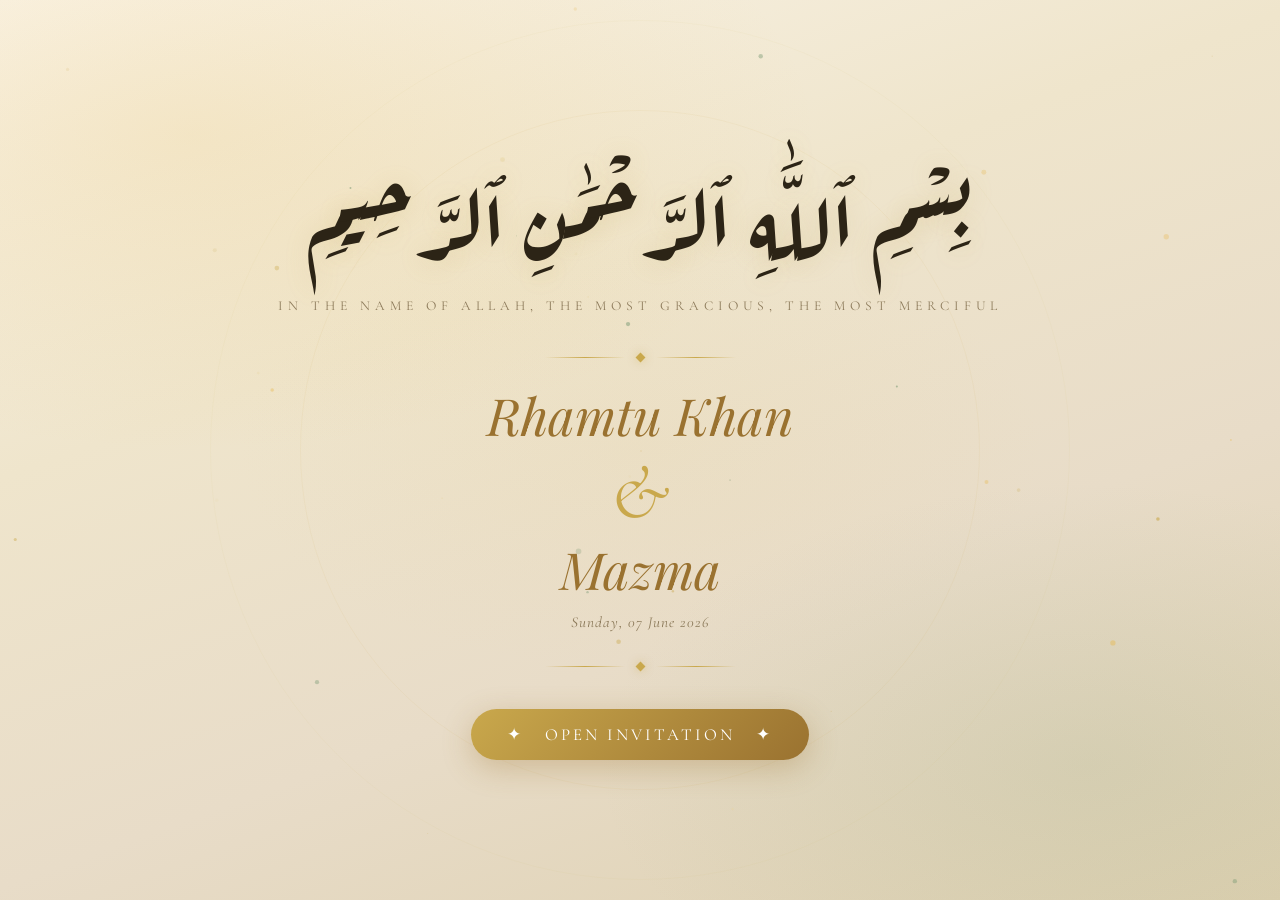
<file: index.html>
<!DOCTYPE html>
<html lang="en">
<head>
<meta charset="UTF-8"/>
<meta name="viewport" content="width=device-width,initial-scale=1.0,maximum-scale=1.0,user-scalable=no"/>
<title id="page-title">Wedding Invitation</title>
<link rel="preconnect" href="https://fonts.googleapis.com"/>
<link rel="preconnect" href="https://fonts.gstatic.com" crossorigin/>
<link href="https://fonts.googleapis.com/css2?family=Aref+Ruqaa:wght@400;700&family=Cormorant+Garamond:ital,wght@0,300;0,400;0,500;0,600;1,300;1,400;1,500&family=Playfair+Display:ital,wght@0,400;0,500;0,600;0,700;1,400;1,500&display=swap" rel="stylesheet"/>

<script>
const weddingData = {
  groomName        : "Rhamtu Khan",
  groomFullName    : "Pattan Rhamtu Khan",
  groomParents     : "Son of Mr. Pattan Abdullah Khan & Mrs. Rabiya",
  brideName        : "Mazma",
  brideFullName    : "Shaik Mazma",
  brideParents     : "Daughter of Mr. Shaik Fayaz & Mrs. Farida Begum",

  haldiDate        : "Saturday, 06 June 2026",
  haldiTime        : "12 PM Onwords",
  haldiVenue       : "At Family Residence",
  haldiAddress     : "Oppsite Street to Masjid AL-Firdous, Karatampadu, 524307",

  nikahDate        : "Sunday, 07 June 2026",
  nikahTime        : "12:30 PM Onwords",
  nikahVenue       : "Vemana Ramachandraiah Function Hall",
  nikahAddress     : "VEMANA RAMACHANDRAIAH NAIDU FUNCTION HALL, Karatampadu, 524307",
  lunchVenue       : "VEMANA RAMACHANDRAIAH NAIDU FUNCTION HALL",

  countdownTarget : "2026-06-07T18:00:00",
  whatsappNumber   : "911234567890",
  googleMapsLink   : "https://maps.app.goo.gl/8ixDyBLDQQ7ti3ar5",
  backgroundMusic  : "",
  groomImage       : "",
  brideImage       : "",
  accentColor      : "#C9A84C",
};
</script>

<style>
*,*::before,*::after{margin:0;padding:0;box-sizing:border-box}
:root{
  --ivory:#FDFAF4;--cream:#F5EDD8;--cream2:#EDE0C4;--beige:#E8DCC8;
  --gold:#C9A84C;--gold-lt:#E8D5A3;--gold-dk:#9A7230;
  --pearl:#FAF8F2;--sage:#7D9B76;--sage-dk:#5A7A54;
  --haldi:#E8B84B;--haldi-lt:#F5D98C;--haldi-dk:#B8861A;
  --text:#2C2416;--text-md:#5C4A2A;--text-lt:#8C7A5A;
  --glass:rgba(253,250,244,.60);--glass-b:rgba(201,168,76,.22);
  --r-lg:20px;--r-xl:32px;--r-pill:100px;
  --ease:cubic-bezier(.4,0,.2,1);--t:.5s;
}
html{scroll-behavior:smooth}
body{background:var(--ivory);color:var(--text);font-family:'Cormorant Garamond',Georgia,serif;overflow-x:hidden;-webkit-font-smoothing:antialiased}
img{display:block;max-width:100%}
button{cursor:pointer;border:none;background:none;font-family:inherit}
a{text-decoration:none}

#progress-bar{position:fixed;top:0;left:0;height:2.5px;width:0;z-index:9999;background:linear-gradient(90deg,var(--haldi),var(--gold),var(--gold-lt));box-shadow:0 0 10px rgba(201,168,76,.5);transition:width .12s linear}

.fab-cluster{position:fixed;bottom:24px;right:20px;z-index:800;display:flex;flex-direction:column;gap:10px;align-items:flex-end}
.fab{width:48px;height:48px;border-radius:50%;display:flex;align-items:center;justify-content:center;font-size:1.15rem;cursor:pointer;border:none;box-shadow:0 4px 20px rgba(44,36,22,.18);transition:transform .3s var(--ease),box-shadow .3s var(--ease);position:relative}
.fab:hover{transform:scale(1.12);box-shadow:0 6px 28px rgba(44,36,22,.26)}
.fab-gold{background:linear-gradient(135deg,var(--gold),var(--gold-dk));color:#fff}
.fab-sage{background:linear-gradient(135deg,var(--sage),var(--sage-dk));color:#fff}
.fab-label{position:absolute;right:56px;background:rgba(44,36,22,.82);color:#fff;font-size:.68rem;letter-spacing:1.5px;text-transform:uppercase;padding:5px 10px;border-radius:var(--r-pill);white-space:nowrap;opacity:0;pointer-events:none;transition:opacity .25s}
.fab:hover .fab-label{opacity:1}

/* HERO */
#hero{position:fixed;inset:0;z-index:700;display:flex;flex-direction:column;align-items:center;justify-content:center;text-align:center;overflow:hidden;background:linear-gradient(160deg,#FAF4E8 0%,#EFE5CC 35%,#E8DCC8 65%,#DDD0B0 100%);transition:opacity 1.1s var(--ease),transform 1.1s var(--ease)}
#hero.exit{opacity:0;transform:scale(1.06);pointer-events:none}
.hero-mesh{position:absolute;inset:0;pointer-events:none;background:radial-gradient(ellipse 70% 50% at 15% 15%,rgba(232,184,75,.16) 0%,transparent 70%),radial-gradient(ellipse 55% 45% at 85% 85%,rgba(125,155,118,.13) 0%,transparent 70%),radial-gradient(ellipse 45% 35% at 50% 50%,rgba(232,213,163,.16) 0%,transparent 70%)}
.ring{position:absolute;border-radius:50%;border:1px solid rgba(201,168,76,.14);top:50%;left:50%}
.ring:nth-child(1){width:500px;height:500px;transform:translate(-50%,-50%)}
.ring:nth-child(2){width:680px;height:680px;transform:translate(-50%,-50%);border-color:rgba(201,168,76,.08)}
.ring:nth-child(3){width:860px;height:860px;transform:translate(-50%,-50%);border-color:rgba(201,168,76,.05)}
#particles-canvas{position:absolute;inset:0;pointer-events:none;z-index:1}
.hero-content{position:relative;z-index:2;padding:2rem 1.5rem}
.bismillah{font-family:'Aref Ruqaa',serif;font-size:clamp(3rem,11vw,6rem);color:var(--text);letter-spacing:2px;text-shadow:0 2px 24px rgba(201,168,76,.22);animation:fadeDown 1.2s var(--ease) both}
.bism-sub{font-size:clamp(.72rem,2vw,.85rem);letter-spacing:5px;color:var(--text-lt);text-transform:uppercase;margin-top:.5rem;margin-bottom:2.5rem;animation:fadeDown 1.4s var(--ease) both}
.hero-names{font-family:'Playfair Display',serif;font-size:clamp(1.8rem,6.5vw,3.2rem);font-weight:400;color:var(--text);line-height:1.2;animation:fadeUp 1.2s .3s var(--ease) both}
.hero-names em{font-style:italic;color:var(--gold-dk)}
.hero-amp{display:block;font-family:'Cormorant Garamond',serif;font-style:italic;font-size:1.5em;color:var(--gold);line-height:1;margin:.1em 0}
.hero-date{font-size:clamp(.82rem,2.2vw,.95rem);color:var(--text-lt);font-style:italic;margin-top:.8rem;letter-spacing:1px;animation:fadeUp 1.4s .5s var(--ease) both}
.g-div{display:flex;align-items:center;gap:12px;justify-content:center;margin:1.5rem auto}
.g-line{width:clamp(40px,10vw,80px);height:1px;background:linear-gradient(90deg,transparent,var(--gold),transparent)}
.g-gem{width:7px;height:7px;background:var(--gold);transform:rotate(45deg);box-shadow:0 0 8px rgba(201,168,76,.5);flex-shrink:0}
.open-btn{display:inline-flex;align-items:center;gap:10px;padding:15px 36px;border-radius:var(--r-pill);background:linear-gradient(135deg,var(--gold),var(--gold-dk));color:#fff;font-family:'Cormorant Garamond',serif;font-size:1.05rem;letter-spacing:3px;text-transform:uppercase;box-shadow:0 8px 30px rgba(154,114,48,.32);animation:fadeUp 1.6s .7s var(--ease) both,pulse 3s 2.5s ease-in-out infinite;transition:transform .3s,box-shadow .3s}
.open-btn:hover{transform:translateY(-3px);box-shadow:0 14px 40px rgba(154,114,48,.45)}
@keyframes pulse{0%,100%{box-shadow:0 8px 30px rgba(154,114,48,.32)}50%{box-shadow:0 8px 40px rgba(154,114,48,.5),0 0 0 10px rgba(201,168,76,.08)}}
@keyframes fadeDown{from{opacity:0;transform:translateY(-22px)}to{opacity:1;transform:none}}
@keyframes fadeUp{from{opacity:0;transform:translateY(22px)}to{opacity:1;transform:none}}

/* MAIN */
#invitation{display:none;opacity:0;transition:opacity 1s var(--ease)}
#invitation.show{display:block;opacity:1}

#nav{position:sticky;top:0;z-index:600;background:rgba(253,250,244,.90);backdrop-filter:blur(18px);-webkit-backdrop-filter:blur(18px);border-bottom:1px solid rgba(201,168,76,.14);display:flex;align-items:center;justify-content:space-between;padding:13px clamp(1rem,5vw,2.5rem)}
.nav-mono{font-family:'Playfair Display',serif;font-size:1.1rem;color:var(--gold-dk);letter-spacing:3px;font-style:italic}
.nav-links{display:flex;gap:clamp(10px,3vw,26px);list-style:none}
.nav-links a{font-size:.7rem;letter-spacing:3px;text-transform:uppercase;color:var(--text-lt);transition:color .3s}
.nav-links a:hover{color:var(--gold)}

.section{padding:clamp(3rem,8vw,5.5rem) clamp(1rem,5vw,2rem);max-width:840px;margin:0 auto;opacity:0;transform:translateY(34px);transition:opacity .85s var(--ease),transform .85s var(--ease)}
.section.in{opacity:1;transform:none}
.s-tag{display:block;font-size:.7rem;letter-spacing:6px;text-transform:uppercase;color:var(--sage);margin-bottom:.6rem}
.s-title{font-family:'Playfair Display',serif;font-size:clamp(1.8rem,5vw,2.8rem);font-weight:500;color:var(--text);line-height:1.22;margin-bottom:.8rem}
.s-title em{font-style:italic;color:var(--gold-dk)}
.s-body{font-size:clamp(.95rem,2.5vw,1.1rem);color:var(--text-md);line-height:2;font-weight:300}
.ornament{display:flex;align-items:center;gap:14px;justify-content:center;margin:1.8rem auto}
.o-line{flex:1;max-width:110px;height:1px;background:linear-gradient(90deg,transparent,var(--gold-lt),transparent)}
.o-sym{font-family:'Aref Ruqaa',serif;font-size:1rem;color:var(--gold);opacity:.8}

/* WELCOME */
#welcome{text-align:center;background:linear-gradient(180deg,var(--cream) 0%,var(--ivory) 100%);padding:clamp(4rem,10vw,7rem) clamp(1rem,5vw,2rem) clamp(2.5rem,6vw,4rem);position:relative;overflow:hidden;max-width:100%}
#welcome::before{content:'﷽';font-family:'Aref Ruqaa',serif;font-size:clamp(4rem,14vw,9rem);color:rgba(201,168,76,.07);position:absolute;top:50%;left:50%;transform:translate(-50%,-50%);pointer-events:none;white-space:nowrap;letter-spacing:4px}
.welcome-arabic{font-family:'Aref Ruqaa',serif;font-size:clamp(1.5rem,5vw,2.4rem);color:var(--gold-dk);letter-spacing:2px;margin-bottom:.4rem}
.w-title{font-family:'Playfair Display',serif;font-size:clamp(2.2rem,7.5vw,4.2rem);font-weight:400;color:var(--text);line-height:1.15;margin:.8rem 0 .4rem;letter-spacing:1px}
.w-title em{font-style:italic;color:var(--gold-dk)}
.w-amp{display:block;font-family:'Cormorant Garamond',serif;font-style:italic;font-size:1.35em;color:var(--gold);line-height:1;margin:.12em 0}
.w-sub{font-size:clamp(.88rem,2.5vw,1rem);color:var(--text-lt);font-style:italic;margin-top:1rem;letter-spacing:1px}

/* INVITE CARD */
.invite-card{background:linear-gradient(135deg,rgba(232,213,163,.18),rgba(168,196,162,.1));border:1px solid rgba(201,168,76,.18);border-radius:var(--r-xl);padding:clamp(2rem,6vw,3.5rem);text-align:center;position:relative;overflow:hidden}
.invite-card::before{content:'';position:absolute;top:-60px;right:-60px;width:180px;height:180px;border-radius:50%;background:radial-gradient(circle,rgba(201,168,76,.1) 0%,transparent 70%);pointer-events:none}
.invite-card::after{content:'';position:absolute;bottom:-60px;left:-60px;width:150px;height:150px;border-radius:50%;background:radial-gradient(circle,rgba(125,155,118,.09) 0%,transparent 70%);pointer-events:none}

/* COUPLE */
#couple{text-align:center}
.couple-grid{display:grid;grid-template-columns:1fr auto 1fr;gap:clamp(.8rem,2.5vw,1.8rem);align-items:center;margin-top:2.5rem}
@media(max-width:560px){.couple-grid{grid-template-columns:1fr;grid-template-rows:auto auto auto}.c-center{order:1}.c-card:first-child{order:0}.c-card:last-child{order:2}}
.c-card{background:var(--glass);backdrop-filter:blur(20px);-webkit-backdrop-filter:blur(20px);border:1px solid var(--glass-b);border-radius:var(--r-lg);padding:2rem 1.5rem;box-shadow:0 4px 28px rgba(44,36,22,.10);transition:transform var(--t) var(--ease),box-shadow var(--t) var(--ease);position:relative;overflow:hidden}
.c-card::before{content:'';position:absolute;inset:0;background:linear-gradient(145deg,rgba(232,213,163,.10),rgba(168,196,162,.06));pointer-events:none}
.c-card:hover{transform:translateY(-8px);box-shadow:0 12px 40px rgba(201,168,76,.18)}
.c-img{width:110px;height:110px;margin:0 auto 1.2rem;border-radius:50%;border:2.5px solid var(--gold);box-shadow:0 0 0 6px rgba(201,168,76,.11),0 6px 22px rgba(201,168,76,.18);overflow:hidden;background:linear-gradient(135deg,var(--cream),var(--beige));display:flex;align-items:center;justify-content:center;font-size:2.8rem}
.c-img img{width:100%;height:100%;object-fit:cover}
.c-name{font-family:'Playfair Display',serif;font-size:1.35rem;font-weight:500;color:var(--text);margin-bottom:.25rem}
.c-role{font-size:.68rem;letter-spacing:4px;text-transform:uppercase;color:var(--sage);margin-bottom:.7rem}
.c-parents{font-size:.88rem;color:var(--text-lt);font-style:italic;line-height:1.75}
.c-parents strong{display:block;font-style:normal;font-family:'Cormorant Garamond',serif;font-size:.82rem;letter-spacing:1px;color:var(--text-md);margin-bottom:2px}
.c-center{display:flex;flex-direction:column;align-items:center;gap:8px;padding:0 .5rem}
.c-and{font-family:'Cormorant Garamond',serif;font-style:italic;font-size:3rem;color:var(--gold);line-height:1}
.c-and-lbl{font-size:.65rem;letter-spacing:4px;text-transform:uppercase;color:var(--text-lt)}

/* EVENTS — 2 cards side by side */
#events{text-align:center}
.events-grid{display:grid;grid-template-columns:repeat(auto-fit,minmax(240px,1fr));gap:1.6rem;margin-top:2.5rem}
.ev-card{background:var(--glass);backdrop-filter:blur(16px);-webkit-backdrop-filter:blur(16px);border:1px solid var(--glass-b);border-radius:var(--r-lg);padding:2.2rem 1.8rem;text-align:center;box-shadow:0 4px 24px rgba(44,36,22,.09);transition:transform var(--t) var(--ease),box-shadow var(--t) var(--ease);position:relative;overflow:hidden}
.ev-card::after{content:'';position:absolute;bottom:0;left:0;right:0;height:3px;background:linear-gradient(90deg,transparent,var(--gold),transparent);transform:scaleX(0);transition:transform var(--t) var(--ease)}
.ev-card:hover{transform:translateY(-8px);box-shadow:0 16px 44px rgba(201,168,76,.2)}
.ev-card:hover::after{transform:scaleX(1)}
/* Haldi card gets a warm yellow tint */
.ev-card.haldi{background:linear-gradient(145deg,rgba(232,184,75,.13),rgba(245,217,140,.08));border-color:rgba(232,184,75,.28)}
.ev-card.haldi::after{background:linear-gradient(90deg,transparent,var(--haldi),transparent)}
.ev-card.haldi:hover{box-shadow:0 16px 44px rgba(232,184,75,.25)}
.ev-card.nikah{background:linear-gradient(145deg,rgba(232,184,75,.13),rgba(245,217,140,.08));border-color:rgba(232,184,75,.28)}
.ev-card.nikah::after{background:linear-gradient(90deg,transparent,var(--haldi),transparent)}
.ev-card.nikah:hover{box-shadow:0 16px 44px rgba(232,184,75,.25)}
.ev-card.lunch{background:linear-gradient(145deg,rgba(232,184,75,.13),rgba(245,217,140,.08));border-color:rgba(232,184,75,.28)}
.ev-card.lunch::after{background:linear-gradient(90deg,transparent,var(--haldi),transparent)}
.ev-card.lunch:hover{box-shadow:0 16px 44px rgba(232,184,75,.25)}
.ev-badge{position:absolute;top:13px;right:13px;color:#fff;font-size:.6rem;letter-spacing:2px;text-transform:uppercase;padding:4px 10px;border-radius:var(--r-pill)}
.ev-badge.gold{background:linear-gradient(135deg,var(--gold),var(--gold-dk))}
.ev-badge.haldi-b{background:linear-gradient(135deg,var(--haldi),var(--haldi-dk))}
.ev-icon{font-size:2.2rem;width:64px;height:64px;margin:0 auto 1.1rem;border-radius:50%;border:1px solid rgba(201,168,76,.22);display:flex;align-items:center;justify-content:center}
.ev-icon.haldi-icon{background:linear-gradient(135deg,rgba(232,184,75,.2),rgba(245,217,140,.14));border-color:rgba(232,184,75,.35)}
.ev-icon.nikah-icon{background:linear-gradient(135deg,rgba(201,168,76,.14),rgba(125,155,118,.10))}
.ev-name{font-family:'Playfair Display',serif;font-size:1.35rem;font-weight:500;color:var(--text);margin-bottom:.3rem}
.ev-arabic{font-family:'Aref Ruqaa',serif;font-size:1rem;color:var(--gold-dk);margin-bottom:1.1rem;opacity:.8}
.ev-detail{font-size:.88rem;color:var(--text-lt);line-height:2.1;font-style:italic}
.ev-detail strong{display:block;font-style:normal;font-family:'Cormorant Garamond',serif;font-size:1rem;color:var(--text-md);font-weight:600;letter-spacing:.4px}

/* SCRATCH 
#scratch-section{text-align:center}
.scratch-wrap{max-width:360px;margin:2.5rem auto 0;border-radius:var(--r-lg);overflow:hidden;box-shadow:0 0 0 2px var(--gold-dk),0 0 0 8px rgba(201,168,76,.10),0 10px 40px rgba(44,36,22,.18);position:relative}
.scratch-reveal{background:linear-gradient(145deg,#F9F2E0,#EDE0C4);padding:3rem 2rem;text-align:center}
.scratch-reveal-names{font-family:'Playfair Display',serif;font-size:clamp(1.4rem,5vw,2rem);color:var(--text);font-weight:500;margin-bottom:.5rem}
.scratch-reveal-amp{font-family:'Cormorant Garamond',serif;font-style:italic;font-size:1.8rem;color:var(--gold);display:block;line-height:1.1;margin:.1em 0}
.sr-divider{width:50px;height:1px;background:var(--gold);margin:.9rem auto}
.scratch-reveal-date{font-family:'Playfair Display',serif;font-size:1.1rem;color:var(--gold-dk);font-style:italic}
.scratch-reveal-label{font-size:.68rem;letter-spacing:4px;text-transform:uppercase;color:var(--text-lt);margin-top:.4rem}
#scratch-canvas{position:absolute;inset:0;cursor:crosshair;touch-action:none;border-radius:var(--r-lg)}
.scratch-hint{margin-top:1rem;font-size:.82rem;font-style:italic;color:rgba(106,80,40,.65);letter-spacing:.5px;transition:opacity .6s}
.scratch-hint.done{opacity:0;pointer-events:none} */

/* COUNTDOWN */
#countdown{text-align:center;background:linear-gradient(135deg,var(--cream) 0%,var(--beige) 100%);width:100vw;position:relative;left:50%;right:50%;margin-left:-50vw;margin-right:-50vw;max-width:100%;padding:clamp(3rem,8vw,5.5rem) clamp(1rem,5vw,2rem)}
.timer-grid{display:flex;gap:clamp(.6rem,2.5vw,1.5rem);justify-content:center;flex-wrap:wrap;margin-top:2.5rem}
.t-block{background:rgba(253,250,244,.88);backdrop-filter:blur(12px);border:1px solid rgba(201,168,76,.22);border-radius:var(--r-lg);padding:clamp(1rem,3vw,1.8rem) clamp(1rem,3.5vw,2rem);min-width:clamp(68px,17vw,100px);box-shadow:0 4px 22px rgba(44,36,22,.09);position:relative;overflow:hidden}
.t-block::before{content:'';position:absolute;top:0;left:0;right:0;height:2px;background:linear-gradient(90deg,transparent,var(--gold),transparent)}
.t-num{font-family:'Playfair Display',serif;font-size:clamp(2rem,7vw,3.4rem);font-weight:700;color:var(--text);line-height:1;display:block;letter-spacing:-1px}
.t-lbl{font-size:.62rem;letter-spacing:3px;text-transform:uppercase;color:var(--text-lt);margin-top:6px;display:block}
.t-sep{font-family:'Playfair Display',serif;font-size:2rem;color:var(--gold);align-self:center;opacity:.6;animation:blink 1.2s step-end infinite}
@keyframes blink{0%,100%{opacity:.6}50%{opacity:.1}}

/* RSVP */
#rsvp{text-align:center}
.rsvp-card{background:linear-gradient(135deg,rgba(125,155,118,.08),rgba(201,168,76,.06));border:1px solid rgba(125,155,118,.22);border-radius:var(--r-xl);padding:clamp(2rem,6vw,3.5rem);margin-top:2rem}
.rsvp-venue{font-size:1rem;color:var(--text-md);line-height:2;font-style:italic;margin-bottom:2rem}
.rsvp-venue strong{display:block;font-style:normal;font-family:'Playfair Display',serif;font-size:1.2rem;color:var(--text);margin-bottom:.3rem;letter-spacing:.4px}
.rsvp-btns{display:flex;gap:1rem;justify-content:center;flex-wrap:wrap}
.btn{display:inline-flex;align-items:center;gap:8px;padding:14px 28px;border-radius:var(--r-pill);font-family:'Cormorant Garamond',serif;font-size:1rem;letter-spacing:2px;transition:transform .3s,box-shadow .3s;cursor:pointer}
.btn:hover{transform:translateY(-3px)}
.btn-gold{background:linear-gradient(135deg,var(--gold),var(--gold-dk));color:#fff;box-shadow:0 6px 22px rgba(154,114,48,.28)}
.btn-gold:hover{box-shadow:0 10px 30px rgba(154,114,48,.44)}
.btn-sage{background:linear-gradient(135deg,var(--sage),var(--sage-dk));color:#fff;box-shadow:0 6px 22px rgba(90,122,84,.28)}
.btn-sage:hover{box-shadow:0 10px 30px rgba(90,122,84,.44)}

/* FOOTER */
#footer{background:linear-gradient(180deg,var(--beige),var(--cream));text-align:center;padding:clamp(3rem,8vw,5rem) clamp(1rem,5vw,2rem);border-top:1px solid rgba(201,168,76,.13)}
.footer-arabic{font-family:'Aref Ruqaa',serif;font-size:clamp(1.3rem,4.5vw,1.9rem);color:var(--gold-dk);margin-bottom:.5rem}
.footer-dua{font-size:clamp(.85rem,2.3vw,.98rem);color:var(--text-lt);font-style:italic;line-height:2;max-width:480px;margin:0 auto 1.5rem}
.footer-mono{font-family:'Playfair Display',serif;font-size:1.4rem;color:var(--gold);letter-spacing:6px;font-style:italic;margin-top:1.8rem}
.footer-copy{font-size:.68rem;letter-spacing:2px;color:var(--text-lt);margin-top:.8rem;text-transform:uppercase}

/* EDIT PANEL 
#edit-overlay{display:none;position:fixed;inset:0;z-index:1000;background:rgba(44,36,22,.55);backdrop-filter:blur(6px);overflow-y:auto;padding:20px}
.edit-box{max-width:520px;margin:0 auto;background:var(--ivory);border-radius:var(--r-xl);padding:2rem 1.8rem;box-shadow:0 20px 60px rgba(44,36,22,.3);border:1px solid rgba(201,168,76,.2)}
.edit-section{background:var(--cream);border-radius:12px;padding:1rem 1.2rem;margin-bottom:1rem}
.edit-section-label{font-size:.68rem;letter-spacing:4px;text-transform:uppercase;color:var(--sage);margin-bottom:.7rem;display:block}
.edit-field{display:block;margin-bottom:.6rem}
.edit-field:last-child{margin-bottom:0}
.edit-field span{font-size:.78rem;color:var(--text-lt);letter-spacing:1px;display:block;margin-bottom:3px}
.edit-field input{width:100%;padding:9px 12px;border:1px solid rgba(201,168,76,.3);border-radius:8px;font-family:'Cormorant Garamond',serif;font-size:1rem;background:var(--ivory);color:var(--text);outline:none;transition:border-color .2s}
.edit-field input:focus{border-color:var(--gold)} */
</style>
</head>
<body>

<div id="progress-bar"></div>

<!-- FABs -->
<div class="fab-cluster" id="fab-cluster" style="display:none">

  <button
    class="fab fab-sage"
    id="music-btn"
    onclick="toggleMusic()"
    aria-label="Toggle music"
  >
    🎵
    <span class="fab-label">Music</span>
  </button>

  <button
    class="fab fab-gold"
    onclick="replayIntro()"
    aria-label="Replay intro"
  >
    ✦
    <span class="fab-label">Replay Intro</span>
  </button>

</div>

<!-- HERO -->
<section id="hero">
  <div class="hero-mesh"></div>
  <div class="ring"></div><div class="ring"></div><div class="ring"></div>
  <canvas id="particles-canvas"></canvas>
  <div class="hero-content">
    <div class="bismillah">بِسْمِ ٱللَّٰهِ ٱلرَّحْمَٰنِ ٱلرَّحِيمِ</div>
    <div class="bism-sub">In the Name of Allah, the Most Gracious, the Most Merciful</div>
    <div class="g-div"><div class="g-line"></div><div class="g-gem"></div><div class="g-line"></div></div>
    <div class="hero-names">
      <em id="h-groom"></em>
      <span class="hero-amp">&</span>
      <em id="h-bride"></em>
    </div>
    <p class="hero-date" id="h-date"></p>
    <div class="g-div" style="margin-top:2rem;margin-bottom:2.4rem">
      <div class="g-line"></div><div class="g-gem"></div><div class="g-line"></div>
    </div>
    <button class="open-btn" onclick="openInvitation()">✦ &nbsp; Open Invitation &nbsp; ✦</button>
  </div>
</section>

<!-- INVITATION -->
<div id="invitation">

  <nav id="nav">
    <div class="nav-mono" id="nav-mono"></div>
    <ul class="nav-links">
      <li><a href="#couple">Couple</a></li>
      <li><a href="#events">Events</a></li>
      <li><a href="#countdown">Timer</a></li>
    </ul>
  </nav>

  <!-- WELCOME -->
  <header id="welcome" class="section" style="max-width:100%">
    <span class="s-tag">﷽ &nbsp; Bismillah</span>
    <div class="welcome-arabic">بِسْمِ اللَّهِ الرَّحْمَٰنِ الرَّحِيمِ</div>
    <div class="ornament"><div class="o-line"></div><span class="o-sym">❧</span><div class="o-line"></div></div>
    <h1 class="w-title"><em id="w-groom"></em><span class="w-amp">&amp;</span><em id="w-bride"></em></h1>
    <p class="w-sub">invite you to share in the joy of their wedding</p>
  </header>

  <!-- INVITE MSG -->
  <section id="invite-msg" class="section">
    <div class="invite-card">
      <span class="s-tag">The Invitation</span>
      <p class="s-body" style="text-align:center">
        Together with their beloved families,<br>
        we joyfully invite you to celebrate the blessed union of<br><br>
        <em style="font-family:'Playfair Display',serif;font-size:1.2em;color:var(--gold-dk)" id="msg-names"></em><br><br>
        <em>"And of His signs is that He created for you from yourselves mates<br>
        that you may find tranquillity in them; and He placed between you<br>
        affection and mercy."</em>
        <br><br>
<span style="font-size:.8rem;letter-spacing:3px;color:var(--sage);font-weight:700">
— SURAH AR-RUM 30:21 —
</span>      </p>
    </div>
  </section>

  <!-- COUPLE -->
  <section id="couple" class="section">
    <div style="text-align:center">
      <span class="s-tag">The Bride &amp; Groom</span>
      <h2 class="s-title">Two Souls,<br><em>One Destiny</em></h2>
    </div>
    <div class="couple-grid">
      <div class="c-card">
        <div class="c-img" id="groom-img-wrap">🤵</div>
        <div class="c-name" id="groom-full-name"></div>
        <div class="c-role">The Groom</div>
        <div class="c-parents" id="groom-parents"></div>
      </div>
      <div class="c-center">
        <div class="g-gem" style="width:10px;height:10px"></div>
        <div class="c-and">&</div>
        <div class="c-and-lbl">Together</div>
        <div class="g-gem" style="width:10px;height:10px"></div>
      </div>
      <div class="c-card">
        <div class="c-img" id="bride-img-wrap">👰</div>
        <div class="c-name" id="bride-full-name"></div>
        <div class="c-role">The Bride</div>
        <div class="c-parents" id="bride-parents"></div>
      </div>
    </div>
  </section>

  <!-- EVENTS — Haldi & Nikah only -->
  <section id="events" class="section">
    <div style="text-align:center">
      <span class="s-tag">Wedding Programme</span>
      <h2 class="s-title">Our<br><em>Celebrations</em></h2>
    </div>
    <div class="events-grid">
      <!-- Haldi -->
      <article class="ev-card haldi">
        <div class="ev-badge haldi-b">Pre-Wedding</div>
        <div class="ev-icon haldi-icon">🌿</div>
        <div class="ev-name">Haldi</div>
        <div class="ev-arabic">حفل الكركم</div>
        <div class="ev-detail">
          <strong id="haldi-date"></strong>
          <span id="haldi-time"></span><br><br>
          <strong id="haldi-venue"></strong>
          <span id="haldi-address"></span>
        </div>
      </article>
      <!-- Nikah -->
      <article class="ev-card nikah">
        <div class="ev-badge gold">Sacred</div>
        <div class="ev-icon nikah-icon">🕌</div>
        <div class="ev-name">Nikah</div>
        <div class="ev-arabic">النكاح</div>
        <div class="ev-detail">
          <strong id="nikah-date"></strong>
          <span id="nikah-time"></span><br><br>
          <strong id="nikah-venue"></strong>
          <span id="nikah-address"></span>
        </div>
      </article>
      <!-- Lunch -->
<article class="ev-card lunch">

  <div class="ev-badge gold">
    Wedding-feast
  </div>

  <div class="ev-icon lunch-icon">
    🍽️
  </div>

  <div class="ev-name">
    Dawaat
  </div>

  <div class="ev-arabic">
    وليمة
  </div>

  <div class="ev-detail">

    <strong>
      Immediately After Nikah
    </strong>

    <span>
      Lunch Will Be Served
    </span>

    <br><br>

    <strong id="lunch-venue"></strong>

    <span id="lunch-address"></span>

  </div>

</article>
    </div>
  </section>

  <!-- SCRATCH 
  <section id="scratch-section" class="section">
    <div style="text-align:center">
      <span class="s-tag">A Little Surprise</span>
      <h2 class="s-title">Scratch to<br><em>Reveal</em></h2>
      <p class="s-body" style="margin-bottom:0">Reveal the couple and their Nikah date</p>
    </div>
    <div class="scratch-wrap">
      <div class="scratch-reveal">
        <div class="scratch-reveal-names">
          <span id="sc-groom"></span>
          <span class="scratch-reveal-amp">&amp;</span>
          <span id="sc-bride"></span>
        </div>
        <div class="sr-divider"></div>
        <div class="scratch-reveal-date" id="sc-date"></div>
        <div class="scratch-reveal-label">Nikah Ceremony</div>
      </div>
      <canvas id="scratch-canvas"></canvas>
    </div>
    <p class="scratch-hint" id="scratch-hint">✦ &nbsp; Use your finger or mouse to scratch &nbsp; ✦</p>
  </section>
-->

  <!-- COUNTDOWN -->
  <section id="countdown" class="section" style="max-width:100%">
    <div style="max-width:840px;margin:0 auto;text-align:center;padding:0 clamp(1rem,5vw,2rem)">
      <span class="s-tag">Mark Your Calendar</span>
      <h2 class="s-title">Counting Down<br>to <em>Nikah Day</em></h2>
      <p class="s-body" id="cd-label" style="margin-top:.4rem"></p>
      <div class="timer-grid">
        <div class="t-block"><span class="t-num" id="cd-days">00</span><span class="t-lbl">Days</span></div>
        <div class="t-sep">:</div>
        <div class="t-block"><span class="t-num" id="cd-hours">00</span><span class="t-lbl">Hours</span></div>
        <div class="t-sep">:</div>
        <div class="t-block"><span class="t-num" id="cd-mins">00</span><span class="t-lbl">Minutes</span></div>
        <div class="t-sep">:</div>
        <div class="t-block"><span class="t-num" id="cd-secs">00</span><span class="t-lbl">Seconds</span></div>
      </div>
    </div>
  </section>

  <section id="rsvp" class="section">

  <div style="text-align:center">

    <span class="s-tag">
      Venue
    </span>

    <h2 class="s-title">
      Wedding Location
    </h2>

  </div>

  <div class="rsvp-card">

    <div class="rsvp-venue">

      <strong id="rsvp-venue"></strong>

      <span id="rsvp-address"></span>

    </div>

    <div class="ornament">

      <div class="o-line"></div>

      <span class="o-sym">✦</span>

      <div class="o-line"></div>

    </div>

    <div class="rsvp-btns">

      <a
        class="btn btn-sage"
        id="maps-btn"
        href="#"
        target="_blank"
        rel="noopener"
      >

        📍 &nbsp; Google Maps

      </a>

    </div>

  </div>

</section>
  <!-- FOOTER -->
  <footer id="footer">
    <div class="footer-arabic">بارك الله لكما وبارك عليكما</div>
    <p class="footer-dua"><strong>"May Allah bless you both, and may He bless your union,<br>and bring you together in all goodness."</strong></p>
    <div class="ornament"><div class="o-line"></div><span class="o-sym">❧</span><div class="o-line"></div></div>
    <div class="footer-mono" id="footer-mono"></div>
    <p class="footer-copy" id="footer-copy"></p>
  </footer>

</div>

<audio id="bg-music" loop preload="none"></audio>

<script>
/* ── POPULATE ── */
function populate(){
  const d = weddingData;
  document.getElementById('page-title').textContent = `Wedding Invitation — ${d.groomName} & ${d.brideName}`;
  document.getElementById('h-groom').textContent  = d.groomName;
  document.getElementById('h-bride').textContent  = d.brideName;
  document.getElementById('h-date').textContent   = d.nikahDate;
  document.getElementById('nav-mono').textContent = `${d.groomName[0]} & ${d.brideName[0]}`;
  document.getElementById('w-groom').textContent  = d.groomName;
  document.getElementById('w-bride').textContent  = d.brideName;
  document.getElementById('msg-names').textContent = `${d.groomFullName} & ${d.brideFullName}`;
  document.getElementById('groom-full-name').textContent = d.groomFullName.toUpperCase();

  document.getElementById('bride-full-name').textContent = d.brideFullName.toUpperCase();
  document.getElementById('groom-parents').innerHTML = `<strong>Son of</strong> ${d.groomParents.replace(/^Son of\s*/i,'')}`;
  document.getElementById('bride-parents').innerHTML = `<strong>Daughter of</strong> ${d.brideParents.replace(/^Daughter of\s*/i,'')}`;
  if(d.groomImage) document.getElementById('groom-img-wrap').innerHTML=`<img src="${d.groomImage}" alt="${d.groomFullName}"/>`;
  if(d.brideImage) document.getElementById('bride-img-wrap').innerHTML=`<img src="${d.brideImage}" alt="${d.brideFullName}"/>`;
  // Events
  document.getElementById('haldi-date').textContent    = d.haldiDate;
  document.getElementById('haldi-time').textContent    = d.haldiTime;
  document.getElementById('haldi-venue').textContent   = d.haldiVenue;
  document.getElementById('haldi-address').textContent = d.haldiAddress;
  document.getElementById('nikah-date').textContent    = d.nikahDate;
  document.getElementById('nikah-time').textContent    = d.nikahTime;
  document.getElementById('nikah-address').textContent = d.nikahAddress;
  document.getElementById('lunch-venue').textContent = d.lunchVenue;
  // Scratch
  document.getElementById('maps-btn').href = d.googleMapsLink;
  document.getElementById('rsvp-address').textContent = d.nikahAddress;
  // Countdown
  document.getElementById('cd-label').textContent = `Nikah — ${d.nikahDate} · ${d.nikahTime}`;
  
  // Footer
  document.getElementById('footer-mono').textContent = `${d.groomName[0]} ✦ ${d.brideName[0]}`;
  document.getElementById('footer-copy').innerHTML = `<strong>${d.nikahDate} · ${d.nikahVenue}</strong>`;
  // Music
  if(!d.backgroundMusic) document.getElementById('music-btn').style.display='none';
  else document.getElementById('bg-music').src = d.backgroundMusic;
}
populate();

/* ── PARTICLES ── */
let pRAF;
(function(){
  const cv=document.getElementById('particles-canvas'),ctx=cv.getContext('2d');
  let W,H,pts=[];
  function resize(){W=cv.width=window.innerWidth;H=cv.height=window.innerHeight}
  resize();window.addEventListener('resize',resize);
  const cols=['rgba(232,184,75,','rgba(201,168,76,','rgba(125,155,118,','rgba(232,213,163,'];
  class P{constructor(){this.init()}init(){this.x=Math.random()*W;this.y=Math.random()*H;this.r=Math.random()*2.4+.4;this.dx=(Math.random()-.5)*.4;this.dy=(Math.random()-.5)*.4;this.a=Math.random()*.5+.12;this.c=cols[Math.floor(Math.random()*cols.length)]}draw(){ctx.beginPath();ctx.arc(this.x,this.y,this.r,0,Math.PI*2);ctx.fillStyle=this.c+this.a+')';ctx.fill()}tick(){this.x+=this.dx;this.y+=this.dy;if(this.x<0||this.x>W||this.y<0||this.y>H)this.init();this.draw()}}
  for(let i=0;i<38;i++)pts.push(new P());
  function loop(){ctx.clearRect(0,0,W,H);pts.forEach(p=>p.tick());pRAF=requestAnimationFrame(loop)}
  loop();
})();

/* ── OPEN / REPLAY ── */
function openInvitation(){
  document.getElementById('hero').classList.add('exit');
  cancelAnimationFrame(pRAF);
  setTimeout(()=>{document.getElementById('hero').style.display='none';showInv(true)},1100);
}
function showInv(anim){
  const inv=document.getElementById('invitation');
  inv.style.display='block';
  document.getElementById('fab-cluster').style.display='flex';
  requestAnimationFrame(()=>requestAnimationFrame(()=>{inv.classList.add('show');initObs();startCountdown();initProgress();if(anim)window.scrollTo({top:0,behavior:'instant'})}));
}
function replayIntro(){
  const inv=document.getElementById('invitation'),hero=document.getElementById('hero');
  inv.classList.remove('show');
  setTimeout(()=>{inv.style.display='none';document.getElementById('fab-cluster').style.display='none';hero.style.display='flex';hero.classList.remove('exit');cancelAnimationFrame(pRAF);(function(){const cv=document.getElementById('particles-canvas'),ctx=cv.getContext('2d');let W=cv.width,H=cv.height;const cols=['rgba(232,184,75,','rgba(201,168,76,','rgba(125,155,118,'];class P{constructor(){this.init()}init(){this.x=Math.random()*W;this.y=Math.random()*H;this.r=Math.random()*2.4+.4;this.dx=(Math.random()-.5)*.4;this.dy=(Math.random()-.5)*.4;this.a=Math.random()*.5+.12;this.c=cols[Math.floor(Math.random()*cols.length)]}draw(){ctx.beginPath();ctx.arc(this.x,this.y,this.r,0,Math.PI*2);ctx.fillStyle=this.c+this.a+')';ctx.fill()}tick(){this.x+=this.dx;this.y+=this.dy;if(this.x<0||this.x>W||this.y<0||this.y>H)this.init();this.draw()}}let pts=[];for(let i=0;i<38;i++)pts.push(new P());function loop(){ctx.clearRect(0,0,W,H);pts.forEach(p=>p.tick());pRAF=requestAnimationFrame(loop)}loop()})();window.scrollTo({top:0,behavior:'instant'})},600);
}

/* ── OBSERVER ── */
function initObs(){
  const obs=new IntersectionObserver(e=>e.forEach(x=>{if(x.isIntersecting)x.target.classList.add('in')}),{threshold:.12});
  document.querySelectorAll('.section').forEach(el=>obs.observe(el));
}

/* ── PROGRESS ── */
function initProgress(){
  const bar=document.getElementById('progress-bar');
  function u(){const t=document.documentElement.scrollHeight-window.innerHeight;bar.style.width=t>0?(window.scrollY/t*100)+'%':'0%'}
  window.addEventListener('scroll',u,{passive:true});u();
}

/* ── SCRATCH ── 
(function(){
  function setup(){
    const canvas=document.getElementById('scratch-canvas'),ctx=canvas.getContext('2d');
    const reveal=canvas.parentElement.querySelector('.scratch-reveal'),hint=document.getElementById('scratch-hint');
    let drawing=false,done=false;
    function resize(){const r=reveal.getBoundingClientRect();canvas.width=r.width||reveal.offsetWidth;canvas.height=r.height||reveal.offsetHeight;if(!done)drawFoil()}
    function drawFoil(){
      const w=canvas.width,h=canvas.height;
      const g=ctx.createLinearGradient(0,0,w,h);
      g.addColorStop(0,'#8B6914');g.addColorStop(.25,'#C9A84C');g.addColorStop(.5,'#E8D5A3');g.addColorStop(.75,'#C9A84C');g.addColorStop(1,'#8B6914');
      ctx.fillStyle=g;ctx.fillRect(0,0,w,h);
      ctx.strokeStyle='rgba(255,255,255,.06)';ctx.lineWidth=1;
      for(let x=0;x<w;x+=20){ctx.beginPath();ctx.moveTo(x,0);ctx.lineTo(x,h);ctx.stroke()}
      for(let y=0;y<h;y+=20){ctx.beginPath();ctx.moveTo(0,y);ctx.lineTo(w,y);ctx.stroke()}
      ctx.fillStyle='rgba(58,31,0,.75)';ctx.textAlign='center';
      ctx.font=`bold 12px serif`;ctx.fillText('✦  SCRATCH HERE  ✦',w/2,h/2-10);
      ctx.font=`11px serif`;ctx.fillStyle='rgba(58,31,0,.5)';ctx.fillText('Reveal the couple & Nikah date',w/2,h/2+14);
    }
    function pos(e){const r=canvas.getBoundingClientRect(),s=e.touches?e.touches[0]:e;return{x:s.clientX-r.left,y:s.clientY-r.top}}
    function scratch(x,y){ctx.globalCompositeOperation='destination-out';ctx.beginPath();ctx.arc(x,y,30,0,Math.PI*2);ctx.fill();check()}
    function check(){if(done)return;const d=ctx.getImageData(0,0,canvas.width,canvas.height).data;let c=0;for(let i=3;i<d.length;i+=4)if(d[i]<128)c++;if(c/(canvas.width*canvas.height)>.58){done=true;hint.classList.add('done');canvas.style.transition='opacity .9s ease';canvas.style.opacity='0';setTimeout(()=>canvas.remove(),900)}}
    canvas.addEventListener('mousedown',e=>{drawing=true;const p=pos(e);scratch(p.x,p.y)});
    canvas.addEventListener('mousemove',e=>{if(drawing){const p=pos(e);scratch(p.x,p.y)}});
    canvas.addEventListener('mouseup',()=>drawing=false);
    canvas.addEventListener('mouseleave',()=>drawing=false);
    canvas.addEventListener('touchstart',e=>{e.preventDefault();drawing=true;const p=pos(e);scratch(p.x,p.y)},{passive:false});
    canvas.addEventListener('touchmove',e=>{e.preventDefault();if(drawing){const p=pos(e);scratch(p.x,p.y)}},{passive:false});
    canvas.addEventListener('touchend',()=>drawing=false);
    setTimeout(resize,120);window.addEventListener('resize',resize);
  }
  if(document.readyState==='loading')document.addEventListener('DOMContentLoaded',setup);else setup();
})(); */

/* ── COUNTDOWN ── */
function startCountdown(){
  const target=new Date(weddingData.countdownTarget).getTime();
  const dEl=document.getElementById('cd-days'),hEl=document.getElementById('cd-hours'),mEl=document.getElementById('cd-mins'),sEl=document.getElementById('cd-secs');
  function tick(){const diff=target-Date.now();if(diff<=0){[dEl,hEl,mEl,sEl].forEach(e=>e.textContent='00');return}
  const d=Math.floor(diff/86400000),h=Math.floor((diff%86400000)/3600000),m=Math.floor((diff%3600000)/60000),s=Math.floor((diff%60000)/1000);
  dEl.textContent=String(d).padStart(2,'0');hEl.textContent=String(h).padStart(2,'0');mEl.textContent=String(m).padStart(2,'0');sEl.textContent=String(s).padStart(2,'0');setTimeout(tick,1000)}
  tick();
}

/* ── MUSIC ── */
let musicPlaying=false;
function toggleMusic(){
  const aud=document.getElementById('bg-music'),btn=document.getElementById('music-btn');
  if(!weddingData.backgroundMusic)return;
  if(musicPlaying){aud.pause();btn.textContent='🎵';musicPlaying=false}
  else{aud.play().catch(()=>{});btn.textContent='🔊';musicPlaying=true}
}

/* ── EDIT PANEL ── 
function openEdit(){
  const d=weddingData;
  const map={'e-groomName':d.groomName,'e-groomFullName':d.groomFullName,'e-groomParents':d.groomParents,'e-brideName':d.brideName,'e-brideFullName':d.brideFullName,'e-brideParents':d.brideParents,'e-haldiDate':d.haldiDate,'e-haldiTime':d.haldiTime,'e-haldiVenue':d.haldiVenue,'e-haldiAddress':d.haldiAddress,'e-nikahDate':d.nikahDate,'e-nikahTime':d.nikahTime,'e-nikahVenue':d.nikahVenue,'e-nikahAddress':d.nikahAddress,'e-whatsapp':d.whatsappNumber};
  for(const[id,val]of Object.entries(map)){const el=document.getElementById(id);if(el)el.value=val}
  document.getElementById('edit-overlay').style.display='block';
}
function closeEdit(){document.getElementById('edit-overlay').style.display='none'}
function applyEdits(){
  const d=weddingData,g=id=>document.getElementById(id).value.trim();
  d.groomName=g('e-groomName')||d.groomName;d.groomFullName=g('e-groomFullName')||d.groomFullName;d.groomParents=g('e-groomParents')||d.groomParents;
  d.brideName=g('e-brideName')||d.brideName;d.brideFullName=g('e-brideFullName')||d.brideFullName;d.brideParents=g('e-brideParents')||d.brideParents;
  d.haldiDate=g('e-haldiDate')||d.haldiDate;d.haldiTime=g('e-haldiTime')||d.haldiTime;d.haldiVenue=g('e-haldiVenue')||d.haldiVenue;d.haldiAddress=g('e-haldiAddress')||d.haldiAddress;
  d.nikahDate=g('e-nikahDate')||d.nikahDate;d.nikahTime=g('e-nikahTime')||d.nikahTime;d.nikahVenue=g('e-nikahVenue')||d.nikahVenue;d.nikahAddress=g('e-nikahAddress')||d.nikahAddress;
  d.whatsappNumber=g('e-whatsapp')||d.whatsappNumber;
  populate();closeEdit();
} */
</script>
</body>
</html>
</file>
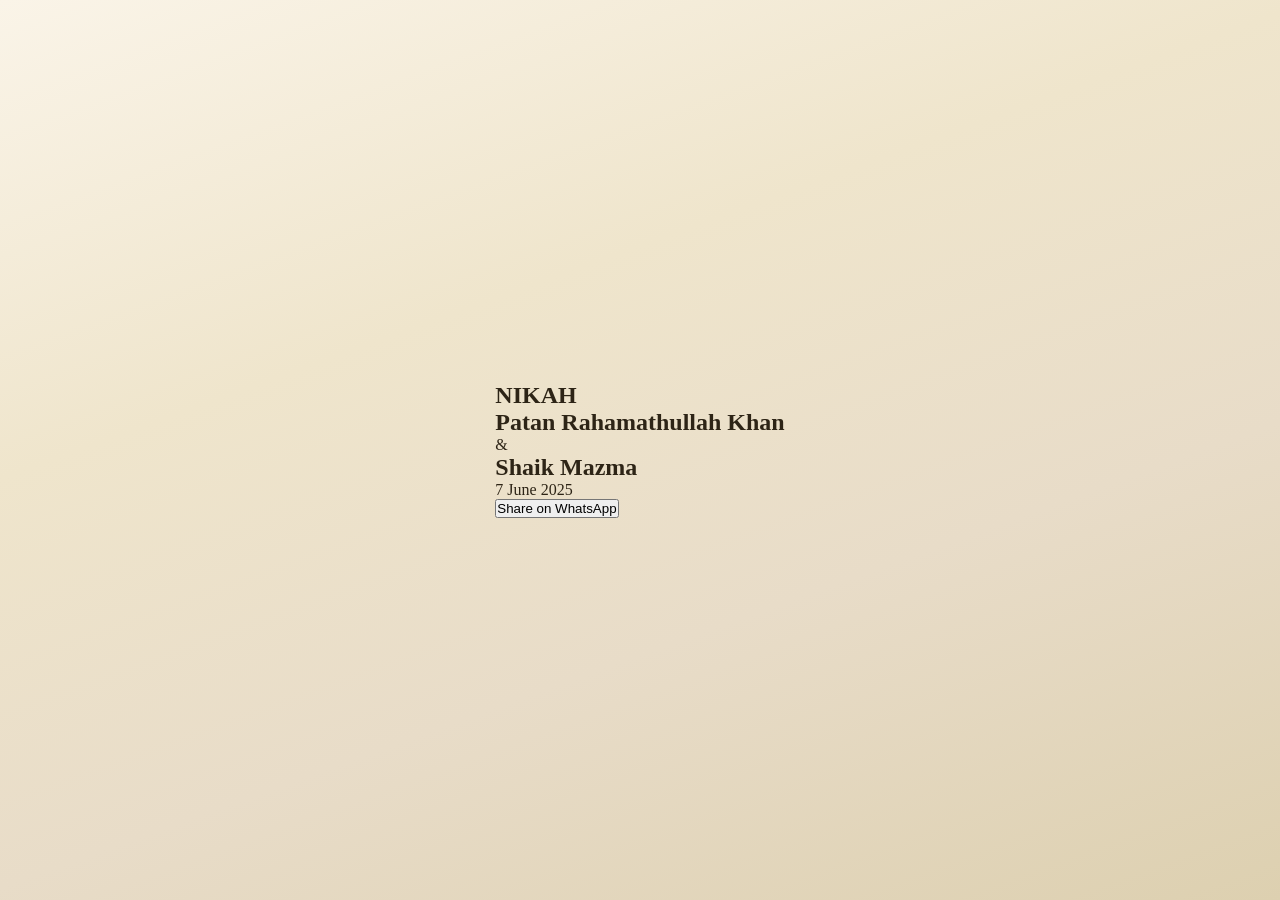
<file: wedding.html>
<!DOCTYPE html>
<html lang="en">
<head>

<meta charset="UTF-8">
<meta name="viewport" content="width=device-width, initial-scale=1.0">

<title>Nikah Invitation</title>

<link rel="stylesheet" href="style.css">

</head>

<body>

<section id="hero">

<div class="overlay"></div>

<div class="content">

<h1>NIKAH</h1>

<h2>Patan Rahamathullah Khan</h2>

<p>&</p>

<h2>Shaik Mazma</h2>

<div class="date">
7 June 2025
</div>

<button id="shareBtn">
Share on WhatsApp
</button>

</div>

</section>

<script src="script.js"></script>

</body>
</html>
</file>
<file: style.css>
:root{

--ivory:#F8F1E4;
--cream:#EFE2C4;
--beige:#E6D4B5;

--gold:#C9A84C;
--gold-dark:#9A7230;
--gold-light:#E8D5A3;

--sage:#7D9B76;
--sage-dark:#5A7A54;

--text:#2D2416;
--text-light:#7B6B4A;

--shadow:
0 10px 40px rgba(44,36,22,.08);

}

*{
margin:0;
padding:0;
box-sizing:border-box;
}

html{
scroll-behavior:smooth;
}

body{

background:var(--ivory);

font-family:'Cormorant Garamond',serif;

color:var(--text);

overflow-x:hidden;

-webkit-font-smoothing:antialiased;
}

/* PROGRESS */

#progress-bar{

position:fixed;

top:0;
left:0;

height:3px;

width:0;

z-index:9999;

background:
linear-gradient(
90deg,
var(--gold),
var(--gold-dark)
);
}

/* HERO */

#hero{

position:fixed;

inset:0;

display:flex;
align-items:center;
justify-content:center;

overflow:hidden;

background:
linear-gradient(
160deg,
#FAF4E8 0%,
#EFE5CC 35%,
#E8DCC8 65%,
#DDD0B0 100%
);

transition:
opacity 1s ease,
transform 1s ease;

z-index:1000;
}

#hero.exit{

opacity:0;

transform:scale(1.05);

pointer-events:none;
}

.hero-noise{

position:absolute;
inset:0;

opacity:.08;

background-image:
radial-gradient(
rgba(201,168,76,.5) 1px,
transparent 1px
);

background-size:30px 30px;
}

.hero-mesh{

position:absolute;
inset:0;

background:

radial-gradient(
ellipse 70% 50%
at 15% 15%,
rgba(232,184,75,.18) 0%,
transparent 70%
),

radial-gradient(
ellipse 55% 45%
at 85% 85%,
rgba(125,155,118,.14) 0%,
transparent 70%
),

radial-gradient(
ellipse 45% 35%
at 50% 50%,
rgba(232,213,163,.18) 0%,
transparent 70%
),

radial-gradient(
circle at center,
rgba(255,255,255,.22),
transparent 60%
);
}

/* RINGS */

.ring{

position:absolute;

border-radius:50%;

border:1px solid rgba(201,168,76,.08);

top:50%;
left:50%;

transform:translate(-50%,-50%);
}

.ring1{
width:500px;
height:500px;
}

.ring2{
width:720px;
height:720px;
}

.ring3{
width:940px;
height:940px;
}

/* PARTICLES */

#particles-canvas{

position:absolute;

inset:0;

pointer-events:none;
}

/* HERO CONTENT */

.hero-content{

position:relative;

z-index:2;

text-align:center;

padding:20px;
}

.bismillah{

font-weight:700;
font-family:'Aref Ruqaa',serif;

font-size:clamp(3rem,10vw,6rem);

color:var(--gold-dark);

line-height:1;
}

.bism-sub{

margin-top:10px;

font-size:.78rem;

letter-spacing:5px;

text-transform:uppercase;

color:var(--text-light);
}

.hero-divider{

display:flex;

align-items:center;
justify-content:center;

gap:14px;

margin:40px 0;
}

.line{

width:90px;
height:1px;

background:
linear-gradient(
90deg,
transparent,
var(--gold),
transparent
);
}

.diamond{

width:8px;
height:8px;

background:var(--gold);

transform:rotate(45deg);
}

.hero-names{
font-family:'Playfair Display',serif;
font-size:clamp(1.8rem,6.5vw,3.2rem);
font-weight:400;
color:var(--text);
line-height:1.2;
}

.hero-names em{
font-style:italic;
color:var(--gold-dk);
}

.hero-amp{
display:block;
font-family:'Cormorant Garamond',serif;
font-style:italic;
font-size:1.5em;
color:var(--gold);
line-height:1;
margin:.1em 0;
}
.hero-date{

margin-top:10px;

font-style:italic;

font-size:1rem;

color:var(--text-light);

letter-spacing:1px;
}

/* BUTTON */

.open-btn{

display:inline-flex;
align-items:center;
gap:10px;

padding:16px 40px;

border-radius:100px;

background:
linear-gradient(
135deg,
var(--gold),
var(--gold-dk)
);

color:#fff;

font-family:'Cormorant Garamond',serif;

font-size:1rem;

letter-spacing:4px;

text-transform:uppercase;

box-shadow:
0 10px 34px rgba(154,114,48,.34);

transition:
transform .35s,
box-shadow .35s;

animation:
fadeUp 1.6s .7s var(--ease) both,
pulse 3s 2.5s ease-in-out infinite;
}

.open-btn:hover{

transform:translateY(-4px);

box-shadow:
0 16px 42px rgba(154,114,48,.45);
}

/* MAIN */

#invitation{

display:none;

opacity:0;

transition:opacity 1s ease;
}

#invitation.show{

display:block;

opacity:1;
}

/* NAV */

#nav{

position:sticky;

top:0;

z-index:500;

display:flex;
justify-content:space-between;
align-items:center;

padding:18px 40px;

background:
rgba(248,241,228,.78);

backdrop-filter:blur(12px);

border-bottom:
1px solid rgba(201,168,76,.12);
}

.nav-logo{

font-family:'Playfair Display',serif;

letter-spacing:5px;

color:var(--gold-dark);
}

.nav-links{

display:flex;

gap:28px;

list-style:none;
}

.nav-links a{

text-decoration:none;

font-size:.75rem;

letter-spacing:3px;

text-transform:uppercase;

color:var(--text-light);

transition:.3s;
}

.nav-links a:hover{

color:var(--gold-dark);
}

/* SECTIONS */

.section{
padding:clamp(3rem,8vw,5.5rem) clamp(1rem,5vw,2rem);
max-width:840px;
margin:0 auto;
opacity:0;
transform:translateY(34px);
transition:opacity .85s var(--ease),transform .85s var(--ease);
}

.section-inner{

text-align:center;
}

.section-heading{

text-align:center;

margin-bottom:60px;
}

.section-heading span{

display:block;

font-size:.7rem;

letter-spacing:6px;

text-transform:uppercase;

color:var(--sage);

margin-bottom:10px;
}

.section-heading h2{

font-family:'Playfair Display',serif;

font-size:clamp(2rem,5vw,3.4rem);

font-weight:500;
}

/* WELCOME */

#welcome{

position:relative;

text-align:center;
}

.welcome-glow{

position:absolute;

inset:0;

background:
radial-gradient(
circle at center,
rgba(201,168,76,.06),
transparent 70%
);
}

.arabic{

font-family:'Aref Ruqaa',serif;

font-size:2rem;

color:var(--gold-dark);

margin-bottom:25px;
}

.main-title{

font-family:'Playfair Display',serif;

font-size:clamp(2.5rem,8vw,5rem);

font-weight:400;

line-height:1.2;

margin-bottom:25px;
}

.main-title span{

display:block;

font-size:.8em;

color:var(--gold);
}

.welcome-text{

max-width:700px;

margin:auto;

font-size:1.3rem;

line-height:2;

color:var(--text-light);
}

.quote{

margin-top:50px;

font-style:italic;

line-height:2;

color:var(--text-light);
}

.quote span{

color:var(--gold-dark);
}

/* COUPLE */

.couple-grid{

display:grid;

grid-template-columns:
1fr auto 1fr;

gap:40px;

align-items:center;
}

.person-card{

background:
rgba(255,255,255,.55);

backdrop-filter:blur(20px);

padding:50px 30px;

border-radius:32px;

box-shadow:var(--shadow);

border:
1px solid rgba(201,168,76,.12);

text-align:center;

transition:.4s ease;
}

.person-card:hover{

transform:translateY(-8px);
}

.person-image{

font-size:5rem;

margin-bottom:25px;
}

.person-card h3{

font-family:'Playfair Display',serif;

font-size:2rem;

font-weight:500;

margin-bottom:10px;
}

.role{

letter-spacing:4px;

text-transform:uppercase;

font-size:.75rem;

color:var(--gold-dark);
}

.middle-symbol{

font-size:4rem;

color:var(--gold);
}

/* EVENTS */

/* EVENTS */

.events-grid{

display:grid;

grid-template-columns:
repeat(auto-fit,minmax(260px,1fr));

gap:30px;
}

.ev-card{

position:relative;

background:
rgba(255,255,255,.55);

backdrop-filter:blur(18px);

padding:50px 30px;

border-radius:30px;

box-shadow:var(--shadow);

border:
1px solid rgba(201,168,76,.12);

text-align:center;

transition:.4s ease;

overflow:hidden;
}

.ev-card::after{

content:"";

position:absolute;

left:0;
right:0;
bottom:0;

height:2px;

opacity:.7;
}

.ev-card:hover{

transform:translateY(-8px);
}

/* HALDI */
.ev-card.haldi{

background:
linear-gradient(
145deg,
rgba(232,184,75,.13),
rgba(245,217,140,.08)
);

border-color:
rgba(232,184,75,.28);
}

.ev-card.haldi::after{

background:
linear-gradient(
90deg,
transparent,
var(--haldi),
transparent
);
}

.ev-card.haldi:hover{

box-shadow:
0 16px 44px rgba(232,184,75,.25);
}


/* NIKAH */

.ev-card.nikah{

background:
linear-gradient(
145deg,
rgba(232,184,75,.13),
rgba(245,217,140,.08)
);

border-color:
rgba(232,184,75,.28);
}

.ev-card.nikah::after{

background:
linear-gradient(
90deg,
transparent,
var(--haldi),
transparent
);
}

.ev-card.nikah:hover{

box-shadow:
0 16px 44px rgba(232,184,75,.25);
}


/* LUNCH */

.ev-card.lunch{

background:
linear-gradient(
145deg,
rgba(232,184,75,.13),
rgba(245,217,140,.08)
);

border-color:
rgba(232,184,75,.28);
}

.ev-card.lunch::after{

background:
linear-gradient(
90deg,
transparent,
var(--haldi),
transparent
);
}

.ev-card.lunch:hover{

box-shadow:
0 16px 44px rgba(232,184,75,.25);
}
/* COUNTDOWN */

.timer-grid{

display:flex;

justify-content:center;

gap:25px;

flex-wrap:wrap;
}

.time-card{

background:white;

padding:30px;

border-radius:28px;

min-width:130px;

text-align:center;

box-shadow:var(--shadow);

border:
1px solid rgba(201,168,76,.1);
}

.time-card span{

display:block;

font-family:'Playfair Display',serif;

font-size:3rem;

color:var(--gold-dark);
}

.time-card label{

margin-top:8px;

display:block;

letter-spacing:3px;

text-transform:uppercase;

font-size:.7rem;

color:var(--text-light);
}

/* VENUE 

.venue-card{

background:
linear-gradient(
145deg,
rgba(232,213,163,.18),
rgba(125,155,118,.08)
);

padding:70px 40px;

border-radius:40px;

text-align:center;

box-shadow:var(--shadow);
}

.venue-label{

display:block;

letter-spacing:5px;

font-size:.7rem;

text-transform:uppercase;

color:var(--sage);

margin-bottom:20px;
}

.venue-card h2{

font-family:'Playfair Display',serif;

font-size:3rem;

margin-bottom:20px;
}

.venue-card p{

font-size:1.2rem;

color:var(--text-light);
}

.venue-buttons{

margin-top:40px;

display:flex;

justify-content:center;

gap:20px;

flex-wrap:wrap;
}
*/
/* BUTTONS */

.btn{

padding:16px 34px;

border-radius:100px;

text-decoration:none;

font-size:.9rem;

letter-spacing:3px;

text-transform:uppercase;

color:white;

transition:.35s ease;
}

.btn:hover{

transform:translateY(-4px);
}

.gold-btn{

background:
linear-gradient(
135deg,
var(--gold),
var(--gold-dark)
);
}

.sage-btn{

background:
linear-gradient(
135deg,
var(--sage),
var(--sage-dark)
);
}

/* FOOTER */

#footer{

padding:100px 20px;

text-align:center;

background:
linear-gradient(
180deg,
var(--beige),
var(--cream)
);
}

.footer-arabic{

font-family:'Aref Ruqaa',serif;

font-size:2.2rem;

color:var(--gold-dark);

margin-bottom:20px;
}

#footer p{

font-style:italic;

line-height:2;

color:var(--text-light);
}

.footer-divider{

width:120px;
height:1px;

margin:40px auto;

background:
linear-gradient(
90deg,
transparent,
var(--gold),
transparent
);
}

.footer-monogram{

font-family:'Playfair Display',serif;

font-size:1.5rem;

letter-spacing:8px;

color:var(--gold-dark);
}

/* REVEAL */

.reveal{

opacity:0;

transform:translateY(40px);

transition:
opacity 1s ease,
transform 1s ease;
}

.reveal.active{

opacity:1;

transform:none;
}

/* MOBILE */

@media(max-width:768px){

#nav{

padding:15px 20px;

flex-direction:column;

gap:15px;
}

.nav-links{

gap:14px;

flex-wrap:wrap;

justify-content:center;
}

.hero-content{

width:100%;

max-width:420px;

margin:auto;
}

.hero-names{

font-size:2.5rem;
}

.line{

width:50px;
}

.couple-grid,
.event-grid{

grid-template-columns:1fr;
}

.middle-symbol{

display:none;
}

.main-title{

font-size:3rem;
}

.venue-card h2{

font-size:2rem;
}

.time-card{

min-width:100px;
}

}
.lunch{

background:
linear-gradient(
145deg,
rgba(232,184,75,.10),
rgba(245,217,140,.06)
);

border:
1px solid rgba(201,168,76,.18);

box-shadow:
0 18px 50px rgba(201,168,76,.08);
}

.lunch-icon{

filter:
drop-shadow(
0 8px 20px rgba(201,168,76,.22)
);

font-size:2.5rem;
}

.sage{

background:
linear-gradient(
135deg,
#7D9B76,
#5A7A54
);

color:#fff !important;

border:none;
}
.ev-badge{

color:#fff;

font-weight:600;

letter-spacing:2px;
}
</file>
